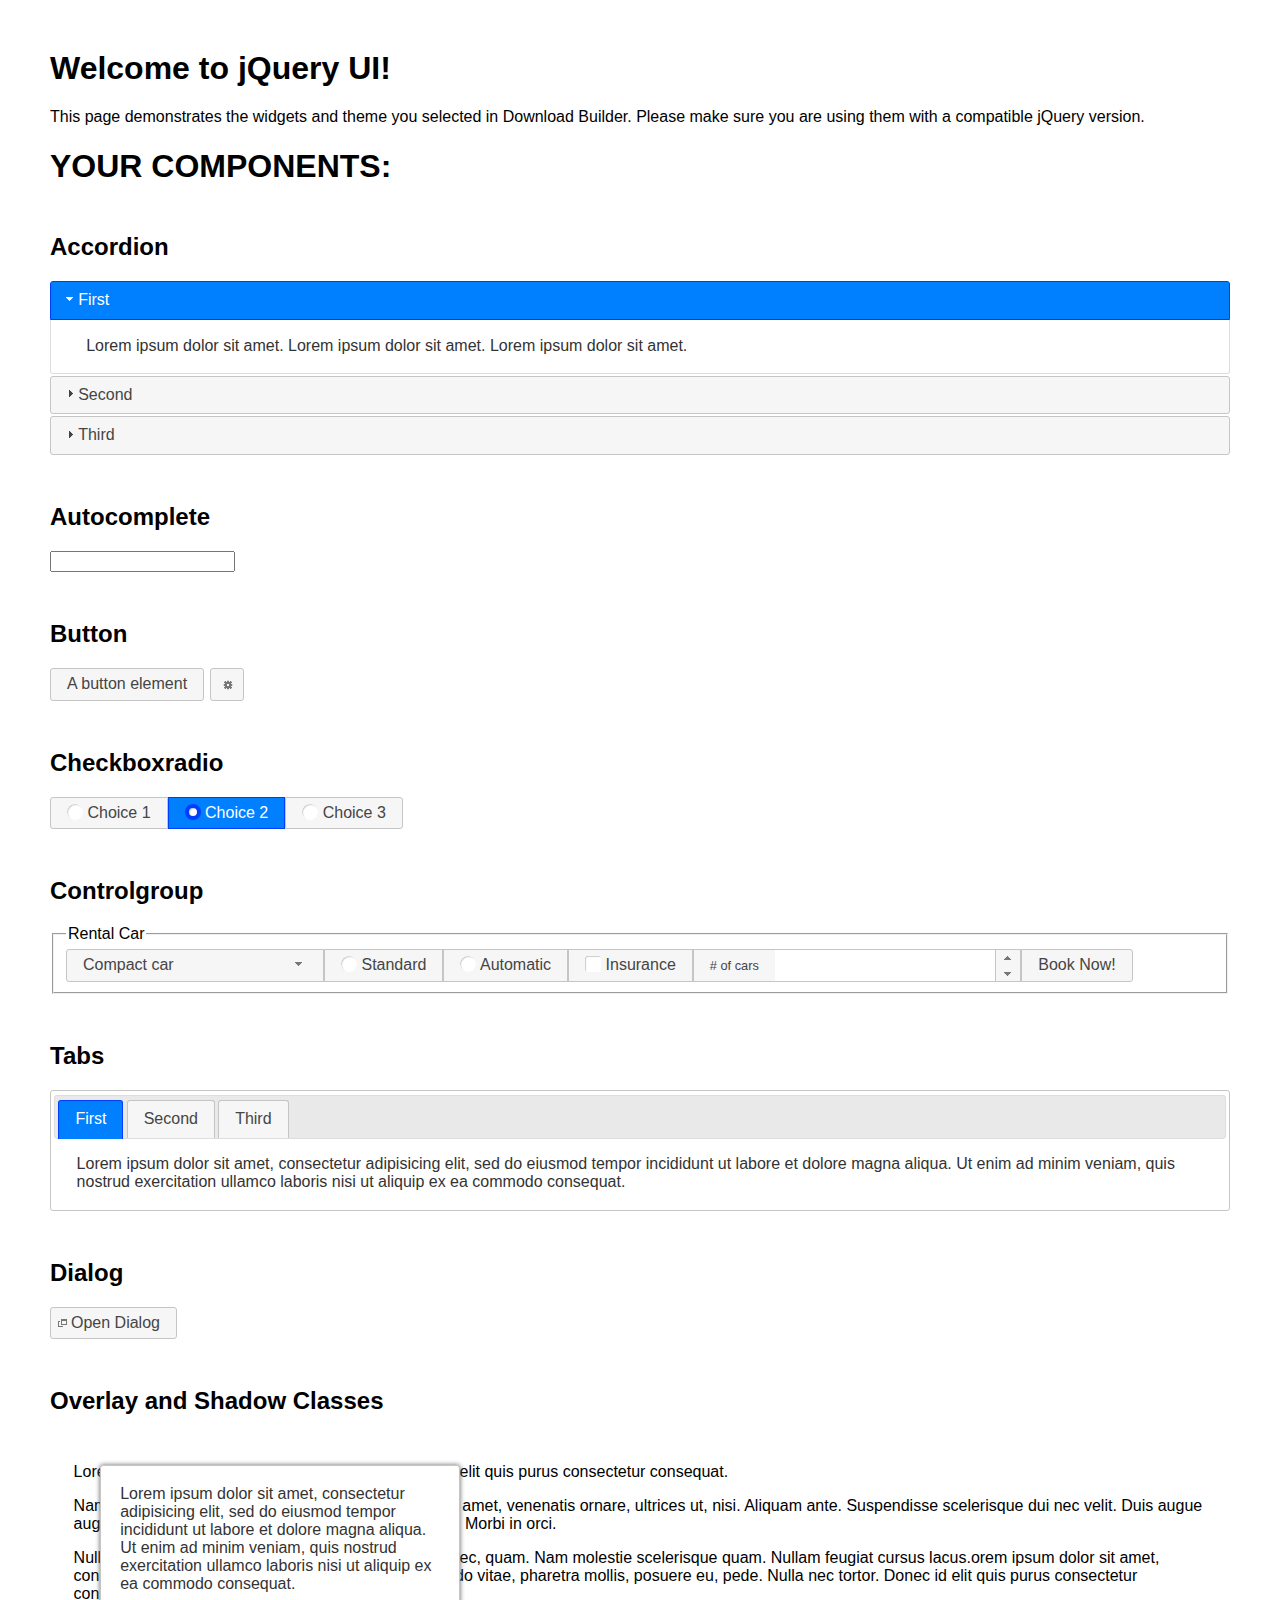
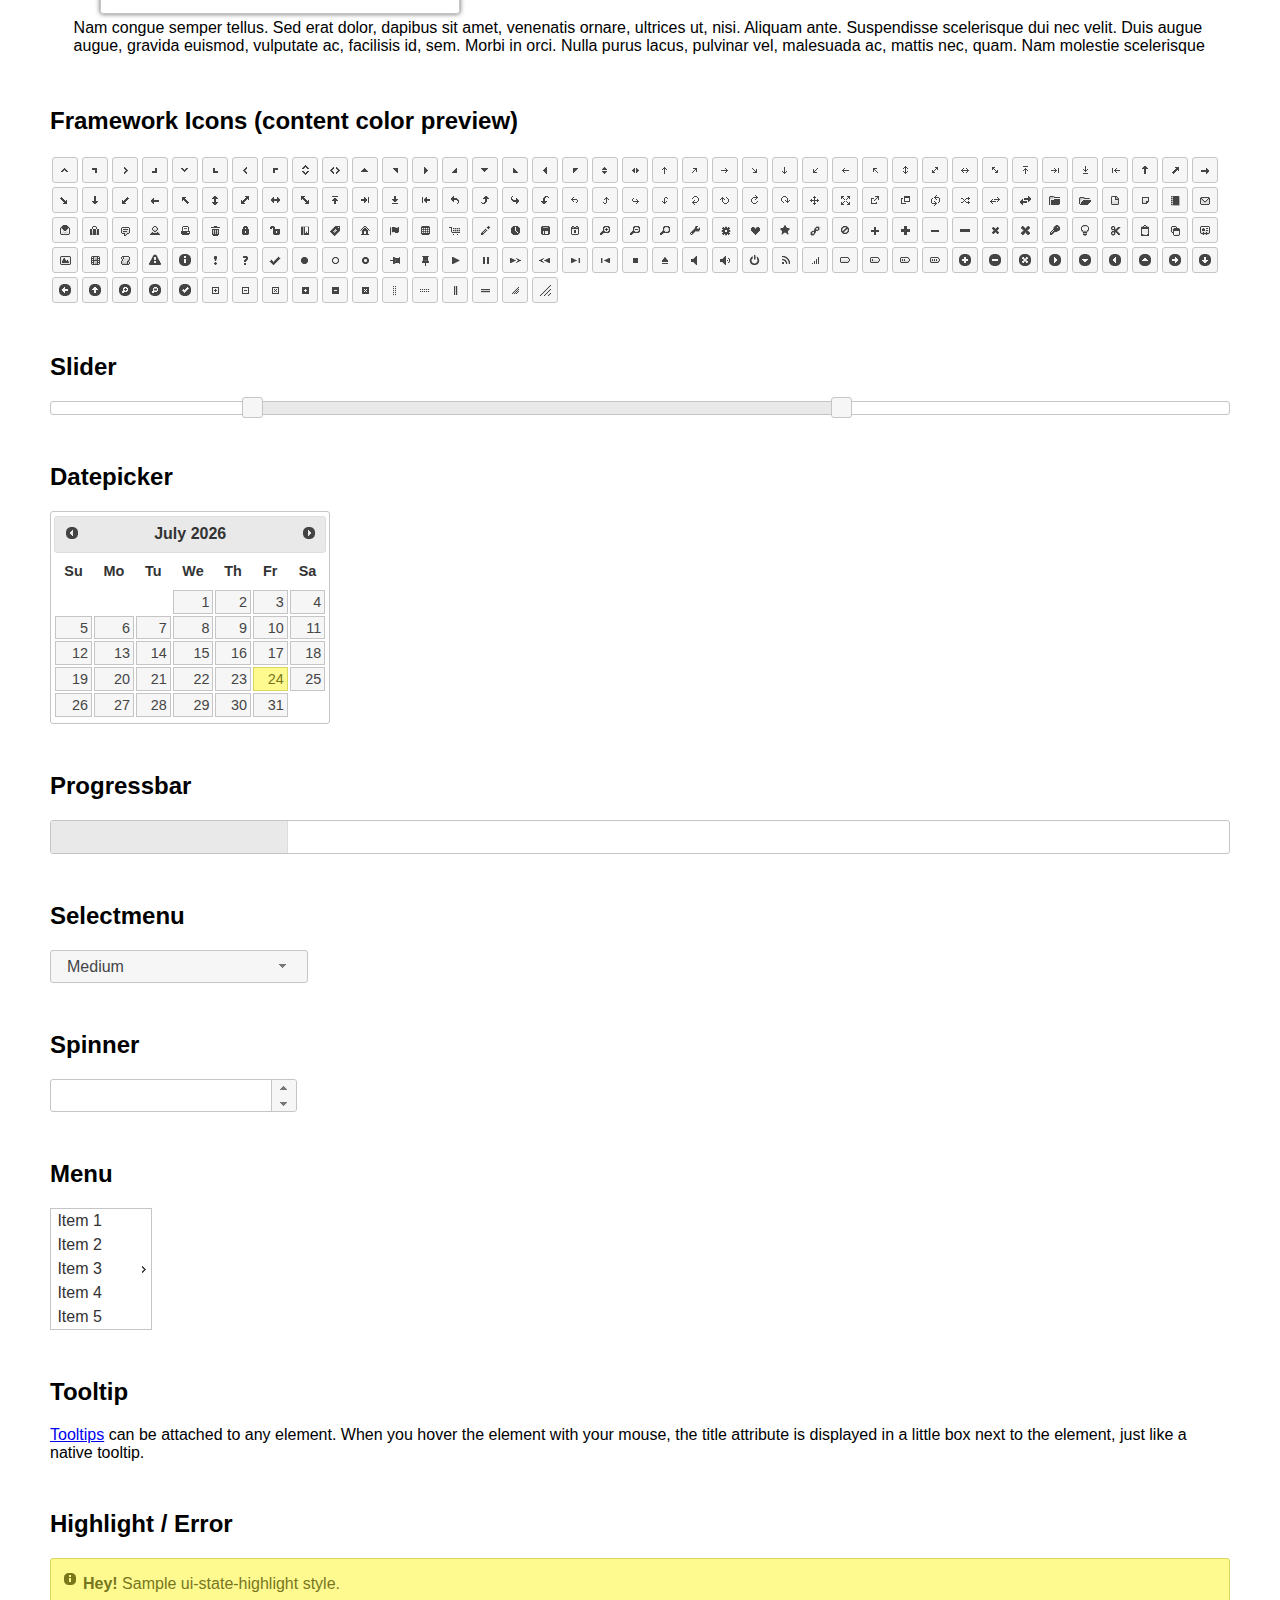
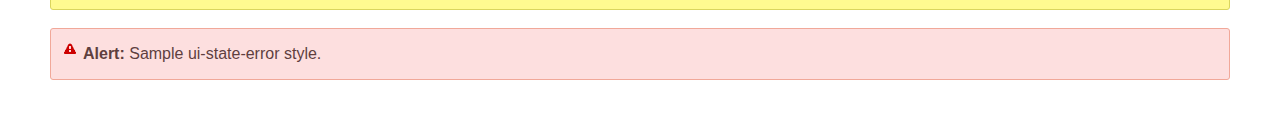
<file: js/jquery-ui-1.12.1/index.html>
<!doctype html>
<html lang="us">
<head>
	<meta charset="utf-8">
	<title>jQuery UI Example Page</title>
	<link href="jquery-ui.css" rel="stylesheet">
	<style>
	body{
		font-family: "Trebuchet MS", sans-serif;
		margin: 50px;
	}
	.demoHeaders {
		margin-top: 2em;
	}
	#dialog-link {
		padding: .4em 1em .4em 20px;
		text-decoration: none;
		position: relative;
	}
	#dialog-link span.ui-icon {
		margin: 0 5px 0 0;
		position: absolute;
		left: .2em;
		top: 50%;
		margin-top: -8px;
	}
	#icons {
		margin: 0;
		padding: 0;
	}
	#icons li {
		margin: 2px;
		position: relative;
		padding: 4px 0;
		cursor: pointer;
		float: left;
		list-style: none;
	}
	#icons span.ui-icon {
		float: left;
		margin: 0 4px;
	}
	.fakewindowcontain .ui-widget-overlay {
		position: absolute;
	}
	select {
		width: 200px;
	}
	</style>
</head>
<body>

<h1>Welcome to jQuery UI!</h1>

<div class="ui-widget">
	<p>This page demonstrates the widgets and theme you selected in Download Builder. Please make sure you are using them with a compatible jQuery version.</p>
</div>

<h1>YOUR COMPONENTS:</h1>


<!-- Accordion -->
<h2 class="demoHeaders">Accordion</h2>
<div id="accordion">
	<h3>First</h3>
	<div>Lorem ipsum dolor sit amet. Lorem ipsum dolor sit amet. Lorem ipsum dolor sit amet.</div>
	<h3>Second</h3>
	<div>Phasellus mattis tincidunt nibh.</div>
	<h3>Third</h3>
	<div>Nam dui erat, auctor a, dignissim quis.</div>
</div>



<!-- Autocomplete -->
<h2 class="demoHeaders">Autocomplete</h2>
<div>
	<input id="autocomplete" title="type &quot;a&quot;">
</div>



<!-- Button -->
<h2 class="demoHeaders">Button</h2>
<button id="button">A button element</button>
<button id="button-icon">An icon-only button</button>



<!-- Checkboxradio -->
<h2 class="demoHeaders">Checkboxradio</h2>
<form style="margin-top: 1em;">
	<div id="radioset">
		<input type="radio" id="radio1" name="radio"><label for="radio1">Choice 1</label>
		<input type="radio" id="radio2" name="radio" checked="checked"><label for="radio2">Choice 2</label>
		<input type="radio" id="radio3" name="radio"><label for="radio3">Choice 3</label>
	</div>
</form>



<!-- Controlgroup -->
<h2 class="demoHeaders">Controlgroup</h2>
<fieldset>
	<legend>Rental Car</legend>
	<div id="controlgroup">
		<select id="car-type">
			<option>Compact car</option>
			<option>Midsize car</option>
			<option>Full size car</option>
			<option>SUV</option>
			<option>Luxury</option>
			<option>Truck</option>
			<option>Van</option>
		</select>
		<label for="transmission-standard">Standard</label>
		<input type="radio" name="transmission" id="transmission-standard">
		<label for="transmission-automatic">Automatic</label>
		<input type="radio" name="transmission" id="transmission-automatic">
		<label for="insurance">Insurance</label>
		<input type="checkbox" name="insurance" id="insurance">
		<label for="horizontal-spinner" class="ui-controlgroup-label"># of cars</label>
		<input id="horizontal-spinner" class="ui-spinner-input">
		<button>Book Now!</button>
	</div>
</fieldset>



<!-- Tabs -->
<h2 class="demoHeaders">Tabs</h2>
<div id="tabs">
	<ul>
		<li><a href="#tabs-1">First</a></li>
		<li><a href="#tabs-2">Second</a></li>
		<li><a href="#tabs-3">Third</a></li>
	</ul>
	<div id="tabs-1">Lorem ipsum dolor sit amet, consectetur adipisicing elit, sed do eiusmod tempor incididunt ut labore et dolore magna aliqua. Ut enim ad minim veniam, quis nostrud exercitation ullamco laboris nisi ut aliquip ex ea commodo consequat.</div>
	<div id="tabs-2">Phasellus mattis tincidunt nibh. Cras orci urna, blandit id, pretium vel, aliquet ornare, felis. Maecenas scelerisque sem non nisl. Fusce sed lorem in enim dictum bibendum.</div>
	<div id="tabs-3">Nam dui erat, auctor a, dignissim quis, sollicitudin eu, felis. Pellentesque nisi urna, interdum eget, sagittis et, consequat vestibulum, lacus. Mauris porttitor ullamcorper augue.</div>
</div>



<h2 class="demoHeaders">Dialog</h2>
<p>
	<button id="dialog-link" class="ui-button ui-corner-all ui-widget">
		<span class="ui-icon ui-icon-newwin"></span>Open Dialog
	</button>
</p>

<h2 class="demoHeaders">Overlay and Shadow Classes</h2>
<div style="position: relative; width: 96%; height: 200px; padding:1% 2%; overflow:hidden;" class="fakewindowcontain">
	<p>Lorem ipsum dolor sit amet,  Nulla nec tortor. Donec id elit quis purus consectetur consequat. </p><p>Nam congue semper tellus. Sed erat dolor, dapibus sit amet, venenatis ornare, ultrices ut, nisi. Aliquam ante. Suspendisse scelerisque dui nec velit. Duis augue augue, gravida euismod, vulputate ac, facilisis id, sem. Morbi in orci. </p><p>Nulla purus lacus, pulvinar vel, malesuada ac, mattis nec, quam. Nam molestie scelerisque quam. Nullam feugiat cursus lacus.orem ipsum dolor sit amet, consectetur adipiscing elit. Donec libero risus, commodo vitae, pharetra mollis, posuere eu, pede. Nulla nec tortor. Donec id elit quis purus consectetur consequat. </p><p>Nam congue semper tellus. Sed erat dolor, dapibus sit amet, venenatis ornare, ultrices ut, nisi. Aliquam ante. Suspendisse scelerisque dui nec velit. Duis augue augue, gravida euismod, vulputate ac, facilisis id, sem. Morbi in orci. Nulla purus lacus, pulvinar vel, malesuada ac, mattis nec, quam. Nam molestie scelerisque quam. </p><p>Nullam feugiat cursus lacus.orem ipsum dolor sit amet, consectetur adipiscing elit. Donec libero risus, commodo vitae, pharetra mollis, posuere eu, pede. Nulla nec tortor. Donec id elit quis purus consectetur consequat. Nam congue semper tellus. Sed erat dolor, dapibus sit amet, venenatis ornare, ultrices ut, nisi. Aliquam ante. </p><p>Suspendisse scelerisque dui nec velit. Duis augue augue, gravida euismod, vulputate ac, facilisis id, sem. Morbi in orci. Nulla purus lacus, pulvinar vel, malesuada ac, mattis nec, quam. Nam molestie scelerisque quam. Nullam feugiat cursus lacus.orem ipsum dolor sit amet, consectetur adipiscing elit. Donec libero risus, commodo vitae, pharetra mollis, posuere eu, pede. Nulla nec tortor. Donec id elit quis purus consectetur consequat. Nam congue semper tellus. Sed erat dolor, dapibus sit amet, venenatis ornare, ultrices ut, nisi. </p>

	<!-- ui-dialog -->
	<div class="ui-widget-overlay ui-front"></div>
	<div style="position: absolute; width: 320px; left: 50px; top: 30px; padding: 1.2em" class="ui-widget ui-front ui-widget-content ui-corner-all ui-widget-shadow">
		Lorem ipsum dolor sit amet, consectetur adipisicing elit, sed do eiusmod tempor incididunt ut labore et dolore magna aliqua. Ut enim ad minim veniam, quis nostrud exercitation ullamco laboris nisi ut aliquip ex ea commodo consequat.
	</div>

</div>

<!-- ui-dialog -->
<div id="dialog" title="Dialog Title">
	<p>Lorem ipsum dolor sit amet, consectetur adipisicing elit, sed do eiusmod tempor incididunt ut labore et dolore magna aliqua. Ut enim ad minim veniam, quis nostrud exercitation ullamco laboris nisi ut aliquip ex ea commodo consequat.</p>
</div>



<h2 class="demoHeaders">Framework Icons (content color preview)</h2>
<ul id="icons" class="ui-widget ui-helper-clearfix">
	<li class="ui-state-default ui-corner-all" title=".ui-icon-caret-1-n"><span class="ui-icon ui-icon-caret-1-n"></span></li>
	<li class="ui-state-default ui-corner-all" title=".ui-icon-caret-1-ne"><span class="ui-icon ui-icon-caret-1-ne"></span></li>
	<li class="ui-state-default ui-corner-all" title=".ui-icon-caret-1-e"><span class="ui-icon ui-icon-caret-1-e"></span></li>
	<li class="ui-state-default ui-corner-all" title=".ui-icon-caret-1-se"><span class="ui-icon ui-icon-caret-1-se"></span></li>
	<li class="ui-state-default ui-corner-all" title=".ui-icon-caret-1-s"><span class="ui-icon ui-icon-caret-1-s"></span></li>
	<li class="ui-state-default ui-corner-all" title=".ui-icon-caret-1-sw"><span class="ui-icon ui-icon-caret-1-sw"></span></li>
	<li class="ui-state-default ui-corner-all" title=".ui-icon-caret-1-w"><span class="ui-icon ui-icon-caret-1-w"></span></li>
	<li class="ui-state-default ui-corner-all" title=".ui-icon-caret-1-nw"><span class="ui-icon ui-icon-caret-1-nw"></span></li>
	<li class="ui-state-default ui-corner-all" title=".ui-icon-caret-2-n-s"><span class="ui-icon ui-icon-caret-2-n-s"></span></li>
	<li class="ui-state-default ui-corner-all" title=".ui-icon-caret-2-e-w"><span class="ui-icon ui-icon-caret-2-e-w"></span></li>
	<li class="ui-state-default ui-corner-all" title=".ui-icon-triangle-1-n"><span class="ui-icon ui-icon-triangle-1-n"></span></li>
	<li class="ui-state-default ui-corner-all" title=".ui-icon-triangle-1-ne"><span class="ui-icon ui-icon-triangle-1-ne"></span></li>
	<li class="ui-state-default ui-corner-all" title=".ui-icon-triangle-1-e"><span class="ui-icon ui-icon-triangle-1-e"></span></li>
	<li class="ui-state-default ui-corner-all" title=".ui-icon-triangle-1-se"><span class="ui-icon ui-icon-triangle-1-se"></span></li>
	<li class="ui-state-default ui-corner-all" title=".ui-icon-triangle-1-s"><span class="ui-icon ui-icon-triangle-1-s"></span></li>
	<li class="ui-state-default ui-corner-all" title=".ui-icon-triangle-1-sw"><span class="ui-icon ui-icon-triangle-1-sw"></span></li>
	<li class="ui-state-default ui-corner-all" title=".ui-icon-triangle-1-w"><span class="ui-icon ui-icon-triangle-1-w"></span></li>
	<li class="ui-state-default ui-corner-all" title=".ui-icon-triangle-1-nw"><span class="ui-icon ui-icon-triangle-1-nw"></span></li>
	<li class="ui-state-default ui-corner-all" title=".ui-icon-triangle-2-n-s"><span class="ui-icon ui-icon-triangle-2-n-s"></span></li>
	<li class="ui-state-default ui-corner-all" title=".ui-icon-triangle-2-e-w"><span class="ui-icon ui-icon-triangle-2-e-w"></span></li>
	<li class="ui-state-default ui-corner-all" title=".ui-icon-arrow-1-n"><span class="ui-icon ui-icon-arrow-1-n"></span></li>
	<li class="ui-state-default ui-corner-all" title=".ui-icon-arrow-1-ne"><span class="ui-icon ui-icon-arrow-1-ne"></span></li>
	<li class="ui-state-default ui-corner-all" title=".ui-icon-arrow-1-e"><span class="ui-icon ui-icon-arrow-1-e"></span></li>
	<li class="ui-state-default ui-corner-all" title=".ui-icon-arrow-1-se"><span class="ui-icon ui-icon-arrow-1-se"></span></li>
	<li class="ui-state-default ui-corner-all" title=".ui-icon-arrow-1-s"><span class="ui-icon ui-icon-arrow-1-s"></span></li>
	<li class="ui-state-default ui-corner-all" title=".ui-icon-arrow-1-sw"><span class="ui-icon ui-icon-arrow-1-sw"></span></li>
	<li class="ui-state-default ui-corner-all" title=".ui-icon-arrow-1-w"><span class="ui-icon ui-icon-arrow-1-w"></span></li>
	<li class="ui-state-default ui-corner-all" title=".ui-icon-arrow-1-nw"><span class="ui-icon ui-icon-arrow-1-nw"></span></li>
	<li class="ui-state-default ui-corner-all" title=".ui-icon-arrow-2-n-s"><span class="ui-icon ui-icon-arrow-2-n-s"></span></li>
	<li class="ui-state-default ui-corner-all" title=".ui-icon-arrow-2-ne-sw"><span class="ui-icon ui-icon-arrow-2-ne-sw"></span></li>
	<li class="ui-state-default ui-corner-all" title=".ui-icon-arrow-2-e-w"><span class="ui-icon ui-icon-arrow-2-e-w"></span></li>
	<li class="ui-state-default ui-corner-all" title=".ui-icon-arrow-2-se-nw"><span class="ui-icon ui-icon-arrow-2-se-nw"></span></li>
	<li class="ui-state-default ui-corner-all" title=".ui-icon-arrowstop-1-n"><span class="ui-icon ui-icon-arrowstop-1-n"></span></li>
	<li class="ui-state-default ui-corner-all" title=".ui-icon-arrowstop-1-e"><span class="ui-icon ui-icon-arrowstop-1-e"></span></li>
	<li class="ui-state-default ui-corner-all" title=".ui-icon-arrowstop-1-s"><span class="ui-icon ui-icon-arrowstop-1-s"></span></li>
	<li class="ui-state-default ui-corner-all" title=".ui-icon-arrowstop-1-w"><span class="ui-icon ui-icon-arrowstop-1-w"></span></li>
	<li class="ui-state-default ui-corner-all" title=".ui-icon-arrowthick-1-n"><span class="ui-icon ui-icon-arrowthick-1-n"></span></li>
	<li class="ui-state-default ui-corner-all" title=".ui-icon-arrowthick-1-ne"><span class="ui-icon ui-icon-arrowthick-1-ne"></span></li>
	<li class="ui-state-default ui-corner-all" title=".ui-icon-arrowthick-1-e"><span class="ui-icon ui-icon-arrowthick-1-e"></span></li>
	<li class="ui-state-default ui-corner-all" title=".ui-icon-arrowthick-1-se"><span class="ui-icon ui-icon-arrowthick-1-se"></span></li>
	<li class="ui-state-default ui-corner-all" title=".ui-icon-arrowthick-1-s"><span class="ui-icon ui-icon-arrowthick-1-s"></span></li>
	<li class="ui-state-default ui-corner-all" title=".ui-icon-arrowthick-1-sw"><span class="ui-icon ui-icon-arrowthick-1-sw"></span></li>
	<li class="ui-state-default ui-corner-all" title=".ui-icon-arrowthick-1-w"><span class="ui-icon ui-icon-arrowthick-1-w"></span></li>
	<li class="ui-state-default ui-corner-all" title=".ui-icon-arrowthick-1-nw"><span class="ui-icon ui-icon-arrowthick-1-nw"></span></li>
	<li class="ui-state-default ui-corner-all" title=".ui-icon-arrowthick-2-n-s"><span class="ui-icon ui-icon-arrowthick-2-n-s"></span></li>
	<li class="ui-state-default ui-corner-all" title=".ui-icon-arrowthick-2-ne-sw"><span class="ui-icon ui-icon-arrowthick-2-ne-sw"></span></li>
	<li class="ui-state-default ui-corner-all" title=".ui-icon-arrowthick-2-e-w"><span class="ui-icon ui-icon-arrowthick-2-e-w"></span></li>
	<li class="ui-state-default ui-corner-all" title=".ui-icon-arrowthick-2-se-nw"><span class="ui-icon ui-icon-arrowthick-2-se-nw"></span></li>
	<li class="ui-state-default ui-corner-all" title=".ui-icon-arrowthickstop-1-n"><span class="ui-icon ui-icon-arrowthickstop-1-n"></span></li>
	<li class="ui-state-default ui-corner-all" title=".ui-icon-arrowthickstop-1-e"><span class="ui-icon ui-icon-arrowthickstop-1-e"></span></li>
	<li class="ui-state-default ui-corner-all" title=".ui-icon-arrowthickstop-1-s"><span class="ui-icon ui-icon-arrowthickstop-1-s"></span></li>
	<li class="ui-state-default ui-corner-all" title=".ui-icon-arrowthickstop-1-w"><span class="ui-icon ui-icon-arrowthickstop-1-w"></span></li>
	<li class="ui-state-default ui-corner-all" title=".ui-icon-arrowreturnthick-1-w"><span class="ui-icon ui-icon-arrowreturnthick-1-w"></span></li>
	<li class="ui-state-default ui-corner-all" title=".ui-icon-arrowreturnthick-1-n"><span class="ui-icon ui-icon-arrowreturnthick-1-n"></span></li>
	<li class="ui-state-default ui-corner-all" title=".ui-icon-arrowreturnthick-1-e"><span class="ui-icon ui-icon-arrowreturnthick-1-e"></span></li>
	<li class="ui-state-default ui-corner-all" title=".ui-icon-arrowreturnthick-1-s"><span class="ui-icon ui-icon-arrowreturnthick-1-s"></span></li>
	<li class="ui-state-default ui-corner-all" title=".ui-icon-arrowreturn-1-w"><span class="ui-icon ui-icon-arrowreturn-1-w"></span></li>
	<li class="ui-state-default ui-corner-all" title=".ui-icon-arrowreturn-1-n"><span class="ui-icon ui-icon-arrowreturn-1-n"></span></li>
	<li class="ui-state-default ui-corner-all" title=".ui-icon-arrowreturn-1-e"><span class="ui-icon ui-icon-arrowreturn-1-e"></span></li>
	<li class="ui-state-default ui-corner-all" title=".ui-icon-arrowreturn-1-s"><span class="ui-icon ui-icon-arrowreturn-1-s"></span></li>
	<li class="ui-state-default ui-corner-all" title=".ui-icon-arrowrefresh-1-w"><span class="ui-icon ui-icon-arrowrefresh-1-w"></span></li>
	<li class="ui-state-default ui-corner-all" title=".ui-icon-arrowrefresh-1-n"><span class="ui-icon ui-icon-arrowrefresh-1-n"></span></li>
	<li class="ui-state-default ui-corner-all" title=".ui-icon-arrowrefresh-1-e"><span class="ui-icon ui-icon-arrowrefresh-1-e"></span></li>
	<li class="ui-state-default ui-corner-all" title=".ui-icon-arrowrefresh-1-s"><span class="ui-icon ui-icon-arrowrefresh-1-s"></span></li>
	<li class="ui-state-default ui-corner-all" title=".ui-icon-arrow-4"><span class="ui-icon ui-icon-arrow-4"></span></li>
	<li class="ui-state-default ui-corner-all" title=".ui-icon-arrow-4-diag"><span class="ui-icon ui-icon-arrow-4-diag"></span></li>
	<li class="ui-state-default ui-corner-all" title=".ui-icon-extlink"><span class="ui-icon ui-icon-extlink"></span></li>
	<li class="ui-state-default ui-corner-all" title=".ui-icon-newwin"><span class="ui-icon ui-icon-newwin"></span></li>
	<li class="ui-state-default ui-corner-all" title=".ui-icon-refresh"><span class="ui-icon ui-icon-refresh"></span></li>
	<li class="ui-state-default ui-corner-all" title=".ui-icon-shuffle"><span class="ui-icon ui-icon-shuffle"></span></li>
	<li class="ui-state-default ui-corner-all" title=".ui-icon-transfer-e-w"><span class="ui-icon ui-icon-transfer-e-w"></span></li>
	<li class="ui-state-default ui-corner-all" title=".ui-icon-transferthick-e-w"><span class="ui-icon ui-icon-transferthick-e-w"></span></li>
	<li class="ui-state-default ui-corner-all" title=".ui-icon-folder-collapsed"><span class="ui-icon ui-icon-folder-collapsed"></span></li>
	<li class="ui-state-default ui-corner-all" title=".ui-icon-folder-open"><span class="ui-icon ui-icon-folder-open"></span></li>
	<li class="ui-state-default ui-corner-all" title=".ui-icon-document"><span class="ui-icon ui-icon-document"></span></li>
	<li class="ui-state-default ui-corner-all" title=".ui-icon-document-b"><span class="ui-icon ui-icon-document-b"></span></li>
	<li class="ui-state-default ui-corner-all" title=".ui-icon-note"><span class="ui-icon ui-icon-note"></span></li>
	<li class="ui-state-default ui-corner-all" title=".ui-icon-mail-closed"><span class="ui-icon ui-icon-mail-closed"></span></li>
	<li class="ui-state-default ui-corner-all" title=".ui-icon-mail-open"><span class="ui-icon ui-icon-mail-open"></span></li>
	<li class="ui-state-default ui-corner-all" title=".ui-icon-suitcase"><span class="ui-icon ui-icon-suitcase"></span></li>
	<li class="ui-state-default ui-corner-all" title=".ui-icon-comment"><span class="ui-icon ui-icon-comment"></span></li>
	<li class="ui-state-default ui-corner-all" title=".ui-icon-person"><span class="ui-icon ui-icon-person"></span></li>
	<li class="ui-state-default ui-corner-all" title=".ui-icon-print"><span class="ui-icon ui-icon-print"></span></li>
	<li class="ui-state-default ui-corner-all" title=".ui-icon-trash"><span class="ui-icon ui-icon-trash"></span></li>
	<li class="ui-state-default ui-corner-all" title=".ui-icon-locked"><span class="ui-icon ui-icon-locked"></span></li>
	<li class="ui-state-default ui-corner-all" title=".ui-icon-unlocked"><span class="ui-icon ui-icon-unlocked"></span></li>
	<li class="ui-state-default ui-corner-all" title=".ui-icon-bookmark"><span class="ui-icon ui-icon-bookmark"></span></li>
	<li class="ui-state-default ui-corner-all" title=".ui-icon-tag"><span class="ui-icon ui-icon-tag"></span></li>
	<li class="ui-state-default ui-corner-all" title=".ui-icon-home"><span class="ui-icon ui-icon-home"></span></li>
	<li class="ui-state-default ui-corner-all" title=".ui-icon-flag"><span class="ui-icon ui-icon-flag"></span></li>
	<li class="ui-state-default ui-corner-all" title=".ui-icon-calculator"><span class="ui-icon ui-icon-calculator"></span></li>
	<li class="ui-state-default ui-corner-all" title=".ui-icon-cart"><span class="ui-icon ui-icon-cart"></span></li>
	<li class="ui-state-default ui-corner-all" title=".ui-icon-pencil"><span class="ui-icon ui-icon-pencil"></span></li>
	<li class="ui-state-default ui-corner-all" title=".ui-icon-clock"><span class="ui-icon ui-icon-clock"></span></li>
	<li class="ui-state-default ui-corner-all" title=".ui-icon-disk"><span class="ui-icon ui-icon-disk"></span></li>
	<li class="ui-state-default ui-corner-all" title=".ui-icon-calendar"><span class="ui-icon ui-icon-calendar"></span></li>
	<li class="ui-state-default ui-corner-all" title=".ui-icon-zoomin"><span class="ui-icon ui-icon-zoomin"></span></li>
	<li class="ui-state-default ui-corner-all" title=".ui-icon-zoomout"><span class="ui-icon ui-icon-zoomout"></span></li>
	<li class="ui-state-default ui-corner-all" title=".ui-icon-search"><span class="ui-icon ui-icon-search"></span></li>
	<li class="ui-state-default ui-corner-all" title=".ui-icon-wrench"><span class="ui-icon ui-icon-wrench"></span></li>
	<li class="ui-state-default ui-corner-all" title=".ui-icon-gear"><span class="ui-icon ui-icon-gear"></span></li>
	<li class="ui-state-default ui-corner-all" title=".ui-icon-heart"><span class="ui-icon ui-icon-heart"></span></li>
	<li class="ui-state-default ui-corner-all" title=".ui-icon-star"><span class="ui-icon ui-icon-star"></span></li>
	<li class="ui-state-default ui-corner-all" title=".ui-icon-link"><span class="ui-icon ui-icon-link"></span></li>
	<li class="ui-state-default ui-corner-all" title=".ui-icon-cancel"><span class="ui-icon ui-icon-cancel"></span></li>
	<li class="ui-state-default ui-corner-all" title=".ui-icon-plus"><span class="ui-icon ui-icon-plus"></span></li>
	<li class="ui-state-default ui-corner-all" title=".ui-icon-plusthick"><span class="ui-icon ui-icon-plusthick"></span></li>
	<li class="ui-state-default ui-corner-all" title=".ui-icon-minus"><span class="ui-icon ui-icon-minus"></span></li>
	<li class="ui-state-default ui-corner-all" title=".ui-icon-minusthick"><span class="ui-icon ui-icon-minusthick"></span></li>
	<li class="ui-state-default ui-corner-all" title=".ui-icon-close"><span class="ui-icon ui-icon-close"></span></li>
	<li class="ui-state-default ui-corner-all" title=".ui-icon-closethick"><span class="ui-icon ui-icon-closethick"></span></li>
	<li class="ui-state-default ui-corner-all" title=".ui-icon-key"><span class="ui-icon ui-icon-key"></span></li>
	<li class="ui-state-default ui-corner-all" title=".ui-icon-lightbulb"><span class="ui-icon ui-icon-lightbulb"></span></li>
	<li class="ui-state-default ui-corner-all" title=".ui-icon-scissors"><span class="ui-icon ui-icon-scissors"></span></li>
	<li class="ui-state-default ui-corner-all" title=".ui-icon-clipboard"><span class="ui-icon ui-icon-clipboard"></span></li>
	<li class="ui-state-default ui-corner-all" title=".ui-icon-copy"><span class="ui-icon ui-icon-copy"></span></li>
	<li class="ui-state-default ui-corner-all" title=".ui-icon-contact"><span class="ui-icon ui-icon-contact"></span></li>
	<li class="ui-state-default ui-corner-all" title=".ui-icon-image"><span class="ui-icon ui-icon-image"></span></li>
	<li class="ui-state-default ui-corner-all" title=".ui-icon-video"><span class="ui-icon ui-icon-video"></span></li>
	<li class="ui-state-default ui-corner-all" title=".ui-icon-script"><span class="ui-icon ui-icon-script"></span></li>
	<li class="ui-state-default ui-corner-all" title=".ui-icon-alert"><span class="ui-icon ui-icon-alert"></span></li>
	<li class="ui-state-default ui-corner-all" title=".ui-icon-info"><span class="ui-icon ui-icon-info"></span></li>
	<li class="ui-state-default ui-corner-all" title=".ui-icon-notice"><span class="ui-icon ui-icon-notice"></span></li>
	<li class="ui-state-default ui-corner-all" title=".ui-icon-help"><span class="ui-icon ui-icon-help"></span></li>
	<li class="ui-state-default ui-corner-all" title=".ui-icon-check"><span class="ui-icon ui-icon-check"></span></li>
	<li class="ui-state-default ui-corner-all" title=".ui-icon-bullet"><span class="ui-icon ui-icon-bullet"></span></li>
	<li class="ui-state-default ui-corner-all" title=".ui-icon-radio-off"><span class="ui-icon ui-icon-radio-off"></span></li>
	<li class="ui-state-default ui-corner-all" title=".ui-icon-radio-on"><span class="ui-icon ui-icon-radio-on"></span></li>
	<li class="ui-state-default ui-corner-all" title=".ui-icon-pin-w"><span class="ui-icon ui-icon-pin-w"></span></li>
	<li class="ui-state-default ui-corner-all" title=".ui-icon-pin-s"><span class="ui-icon ui-icon-pin-s"></span></li>
	<li class="ui-state-default ui-corner-all" title=".ui-icon-play"><span class="ui-icon ui-icon-play"></span></li>
	<li class="ui-state-default ui-corner-all" title=".ui-icon-pause"><span class="ui-icon ui-icon-pause"></span></li>
	<li class="ui-state-default ui-corner-all" title=".ui-icon-seek-next"><span class="ui-icon ui-icon-seek-next"></span></li>
	<li class="ui-state-default ui-corner-all" title=".ui-icon-seek-prev"><span class="ui-icon ui-icon-seek-prev"></span></li>
	<li class="ui-state-default ui-corner-all" title=".ui-icon-seek-end"><span class="ui-icon ui-icon-seek-end"></span></li>
	<li class="ui-state-default ui-corner-all" title=".ui-icon-seek-first"><span class="ui-icon ui-icon-seek-first"></span></li>
	<li class="ui-state-default ui-corner-all" title=".ui-icon-stop"><span class="ui-icon ui-icon-stop"></span></li>
	<li class="ui-state-default ui-corner-all" title=".ui-icon-eject"><span class="ui-icon ui-icon-eject"></span></li>
	<li class="ui-state-default ui-corner-all" title=".ui-icon-volume-off"><span class="ui-icon ui-icon-volume-off"></span></li>
	<li class="ui-state-default ui-corner-all" title=".ui-icon-volume-on"><span class="ui-icon ui-icon-volume-on"></span></li>
	<li class="ui-state-default ui-corner-all" title=".ui-icon-power"><span class="ui-icon ui-icon-power"></span></li>
	<li class="ui-state-default ui-corner-all" title=".ui-icon-signal-diag"><span class="ui-icon ui-icon-signal-diag"></span></li>
	<li class="ui-state-default ui-corner-all" title=".ui-icon-signal"><span class="ui-icon ui-icon-signal"></span></li>
	<li class="ui-state-default ui-corner-all" title=".ui-icon-battery-0"><span class="ui-icon ui-icon-battery-0"></span></li>
	<li class="ui-state-default ui-corner-all" title=".ui-icon-battery-1"><span class="ui-icon ui-icon-battery-1"></span></li>
	<li class="ui-state-default ui-corner-all" title=".ui-icon-battery-2"><span class="ui-icon ui-icon-battery-2"></span></li>
	<li class="ui-state-default ui-corner-all" title=".ui-icon-battery-3"><span class="ui-icon ui-icon-battery-3"></span></li>
	<li class="ui-state-default ui-corner-all" title=".ui-icon-circle-plus"><span class="ui-icon ui-icon-circle-plus"></span></li>
	<li class="ui-state-default ui-corner-all" title=".ui-icon-circle-minus"><span class="ui-icon ui-icon-circle-minus"></span></li>
	<li class="ui-state-default ui-corner-all" title=".ui-icon-circle-close"><span class="ui-icon ui-icon-circle-close"></span></li>
	<li class="ui-state-default ui-corner-all" title=".ui-icon-circle-triangle-e"><span class="ui-icon ui-icon-circle-triangle-e"></span></li>
	<li class="ui-state-default ui-corner-all" title=".ui-icon-circle-triangle-s"><span class="ui-icon ui-icon-circle-triangle-s"></span></li>
	<li class="ui-state-default ui-corner-all" title=".ui-icon-circle-triangle-w"><span class="ui-icon ui-icon-circle-triangle-w"></span></li>
	<li class="ui-state-default ui-corner-all" title=".ui-icon-circle-triangle-n"><span class="ui-icon ui-icon-circle-triangle-n"></span></li>
	<li class="ui-state-default ui-corner-all" title=".ui-icon-circle-arrow-e"><span class="ui-icon ui-icon-circle-arrow-e"></span></li>
	<li class="ui-state-default ui-corner-all" title=".ui-icon-circle-arrow-s"><span class="ui-icon ui-icon-circle-arrow-s"></span></li>
	<li class="ui-state-default ui-corner-all" title=".ui-icon-circle-arrow-w"><span class="ui-icon ui-icon-circle-arrow-w"></span></li>
	<li class="ui-state-default ui-corner-all" title=".ui-icon-circle-arrow-n"><span class="ui-icon ui-icon-circle-arrow-n"></span></li>
	<li class="ui-state-default ui-corner-all" title=".ui-icon-circle-zoomin"><span class="ui-icon ui-icon-circle-zoomin"></span></li>
	<li class="ui-state-default ui-corner-all" title=".ui-icon-circle-zoomout"><span class="ui-icon ui-icon-circle-zoomout"></span></li>
	<li class="ui-state-default ui-corner-all" title=".ui-icon-circle-check"><span class="ui-icon ui-icon-circle-check"></span></li>
	<li class="ui-state-default ui-corner-all" title=".ui-icon-circlesmall-plus"><span class="ui-icon ui-icon-circlesmall-plus"></span></li>
	<li class="ui-state-default ui-corner-all" title=".ui-icon-circlesmall-minus"><span class="ui-icon ui-icon-circlesmall-minus"></span></li>
	<li class="ui-state-default ui-corner-all" title=".ui-icon-circlesmall-close"><span class="ui-icon ui-icon-circlesmall-close"></span></li>
	<li class="ui-state-default ui-corner-all" title=".ui-icon-squaresmall-plus"><span class="ui-icon ui-icon-squaresmall-plus"></span></li>
	<li class="ui-state-default ui-corner-all" title=".ui-icon-squaresmall-minus"><span class="ui-icon ui-icon-squaresmall-minus"></span></li>
	<li class="ui-state-default ui-corner-all" title=".ui-icon-squaresmall-close"><span class="ui-icon ui-icon-squaresmall-close"></span></li>
	<li class="ui-state-default ui-corner-all" title=".ui-icon-grip-dotted-vertical"><span class="ui-icon ui-icon-grip-dotted-vertical"></span></li>
	<li class="ui-state-default ui-corner-all" title=".ui-icon-grip-dotted-horizontal"><span class="ui-icon ui-icon-grip-dotted-horizontal"></span></li>
	<li class="ui-state-default ui-corner-all" title=".ui-icon-grip-solid-vertical"><span class="ui-icon ui-icon-grip-solid-vertical"></span></li>
	<li class="ui-state-default ui-corner-all" title=".ui-icon-grip-solid-horizontal"><span class="ui-icon ui-icon-grip-solid-horizontal"></span></li>
	<li class="ui-state-default ui-corner-all" title=".ui-icon-gripsmall-diagonal-se"><span class="ui-icon ui-icon-gripsmall-diagonal-se"></span></li>
	<li class="ui-state-default ui-corner-all" title=".ui-icon-grip-diagonal-se"><span class="ui-icon ui-icon-grip-diagonal-se"></span></li>
</ul>


<!-- Slider -->
<h2 class="demoHeaders">Slider</h2>
<div id="slider"></div>



<!-- Datepicker -->
<h2 class="demoHeaders">Datepicker</h2>
<div id="datepicker"></div>



<!-- Progressbar -->
<h2 class="demoHeaders">Progressbar</h2>
<div id="progressbar"></div>



<!-- Progressbar -->
<h2 class="demoHeaders">Selectmenu</h2>
<select id="selectmenu">
	<option>Slower</option>
	<option>Slow</option>
	<option selected="selected">Medium</option>
	<option>Fast</option>
	<option>Faster</option>
</select>



<!-- Spinner -->
<h2 class="demoHeaders">Spinner</h2>
<input id="spinner">



<!-- Menu -->
<h2 class="demoHeaders">Menu</h2>
<ul style="width:100px;" id="menu">
	<li><div>Item 1</div></li>
	<li><div>Item 2</div></li>
	<li><div>Item 3</div>
		<ul>
			<li><div>Item 3-1</div></li>
			<li><div>Item 3-2</div></li>
			<li><div>Item 3-3</div></li>
			<li><div>Item 3-4</div></li>
			<li><div>Item 3-5</div></li>
		</ul>
	</li>
	<li><div>Item 4</div></li>
	<li><div>Item 5</div></li>
</ul>



<!-- Tooltip -->
<h2 class="demoHeaders">Tooltip</h2>
<p id="tooltip">
	<a href="#" title="That&apos;s what this widget is">Tooltips</a> can be attached to any element. When you hover
the element with your mouse, the title attribute is displayed in a little box next to the element, just like a native tooltip.
</p>


<!-- Highlight / Error -->
<h2 class="demoHeaders">Highlight / Error</h2>
<div class="ui-widget">
	<div class="ui-state-highlight ui-corner-all" style="margin-top: 20px; padding: 0 .7em;">
		<p><span class="ui-icon ui-icon-info" style="float: left; margin-right: .3em;"></span>
		<strong>Hey!</strong> Sample ui-state-highlight style.</p>
	</div>
</div>
<br>
<div class="ui-widget">
	<div class="ui-state-error ui-corner-all" style="padding: 0 .7em;">
		<p><span class="ui-icon ui-icon-alert" style="float: left; margin-right: .3em;"></span>
		<strong>Alert:</strong> Sample ui-state-error style.</p>
	</div>
</div>

<script src="external/jquery/jquery.js"></script>
<script src="jquery-ui.js"></script>
<script>

$( "#accordion" ).accordion();



var availableTags = [
	"ActionScript",
	"AppleScript",
	"Asp",
	"BASIC",
	"C",
	"C++",
	"Clojure",
	"COBOL",
	"ColdFusion",
	"Erlang",
	"Fortran",
	"Groovy",
	"Haskell",
	"Java",
	"JavaScript",
	"Lisp",
	"Perl",
	"PHP",
	"Python",
	"Ruby",
	"Scala",
	"Scheme"
];
$( "#autocomplete" ).autocomplete({
	source: availableTags
});



$( "#button" ).button();
$( "#button-icon" ).button({
	icon: "ui-icon-gear",
	showLabel: false
});



$( "#radioset" ).buttonset();



$( "#controlgroup" ).controlgroup();



$( "#tabs" ).tabs();



$( "#dialog" ).dialog({
	autoOpen: false,
	width: 400,
	buttons: [
		{
			text: "Ok",
			click: function() {
				$( this ).dialog( "close" );
			}
		},
		{
			text: "Cancel",
			click: function() {
				$( this ).dialog( "close" );
			}
		}
	]
});

// Link to open the dialog
$( "#dialog-link" ).click(function( event ) {
	$( "#dialog" ).dialog( "open" );
	event.preventDefault();
});



$( "#datepicker" ).datepicker({
	inline: true
});



$( "#slider" ).slider({
	range: true,
	values: [ 17, 67 ]
});



$( "#progressbar" ).progressbar({
	value: 20
});



$( "#spinner" ).spinner();



$( "#menu" ).menu();



$( "#tooltip" ).tooltip();



$( "#selectmenu" ).selectmenu();


// Hover states on the static widgets
$( "#dialog-link, #icons li" ).hover(
	function() {
		$( this ).addClass( "ui-state-hover" );
	},
	function() {
		$( this ).removeClass( "ui-state-hover" );
	}
);
</script>
</body>
</html>
</file>
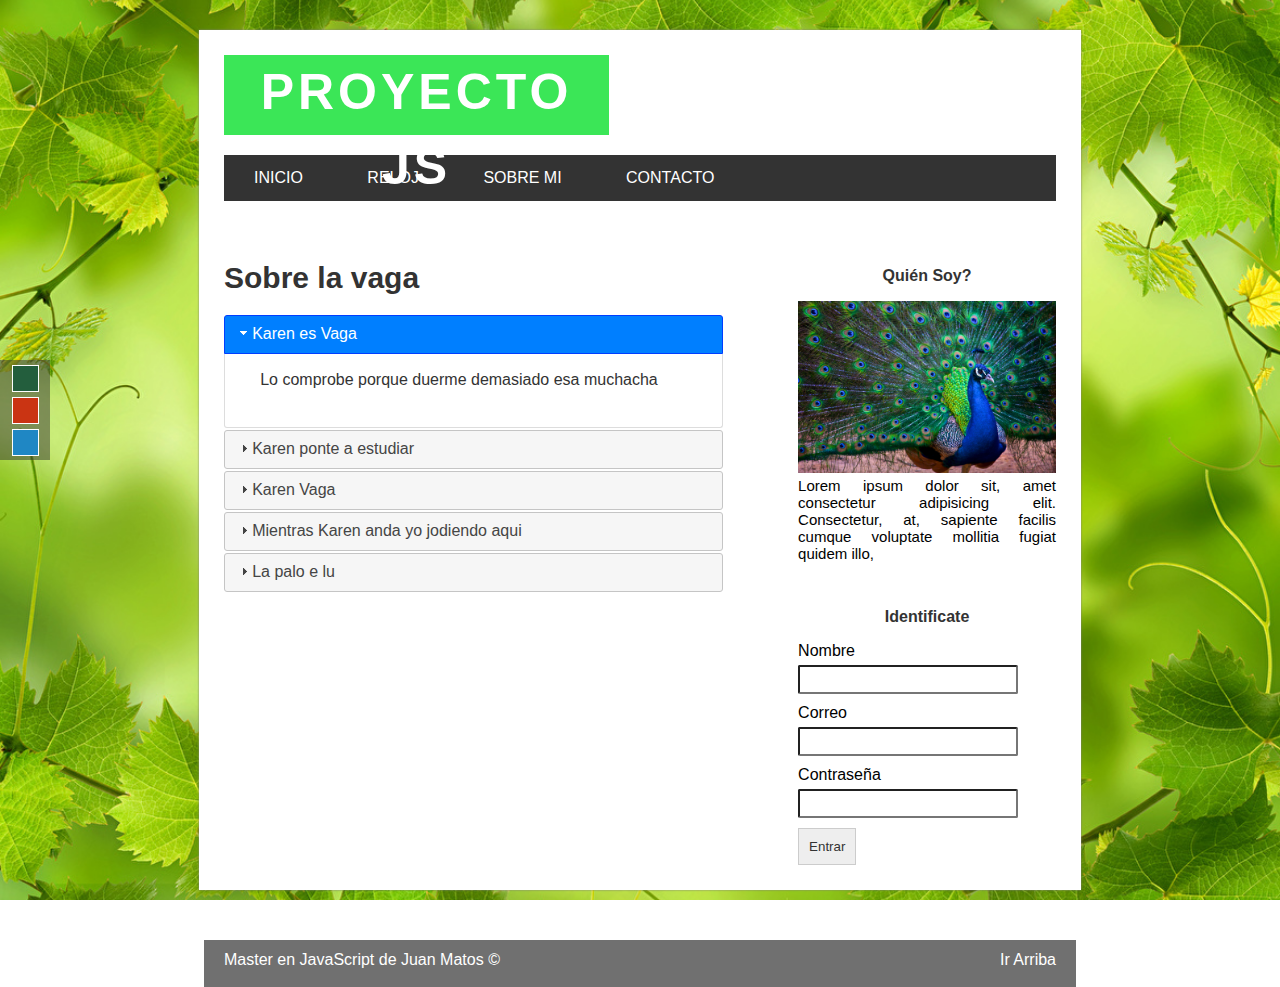
<file: about.html>
<!DOCTYPE html>
<html lang="es">
<head>
    <meta charset="UTF-8">
    <meta name="viewport" content="width=device-width, initial-scale=1.0">
    <title>Proyecto con JavaScript</title>
    <!--Estilos CSS-->
    <link rel="stylesheet" href="css/css.css">
    <link id="theme" rel="stylesheet" href="css/gree.css">
    <link rel="stylesheet" href="">

    <!--JQuery-->
    <script src="https://ajax.googleapis.com/ajax/libs/jquery/3.1.1/jquery.min.js"></script>
    <link rel="stylesheet" href="js/jquery-ui-1.12.1/jquery-ui.min.css"/>
    <link rel="stylesheet" href="js/jquery-ui-1.12.1/jquery-ui.structure.min.css"/>
    <link rel="stylesheet" href="js/jquery-ui-1.12.1/jquery-ui.theme.min.css"/>
    <script type="text/javascript" src="js/jquery-ui-1.12.1/jquery-ui.min.js"></script>

    <!--JavaScript-->
    <script src="js/main.js"></script>
</head>
<body>
    <div id="selector-theme">
        <div id="to-green"></div>
        <div id="to-red"></div>
        <div id="to-blue"></div>
    </div>
    <section id="global">

        <!--Cabecera-->
        <header>
            <div id="logo">
                <h1>Proyecto JS</h1>
            </div>
            <div class="clearfix"></div>
            <nav id="menu">
                <ul>
                    <li><a href="index.html">Inicio</a></li>
                    <li><a href="reloj.html">Reloj</a></li>
                    <li><a href="about.html">Sobre mi</a></li>
                    <li><a href="contact.html">Contacto</a></li>
                </ul>
            </nav>
        </header>

        <!--Contenido-->
        <section id="content">
            <div id="box">
                <!--Cargar acordeon-->
                <h2>Sobre la vaga</h2>
                <div id="acordeon">
                    <h3>Karen es Vaga</h3>
                    <div>
                        <p>
                            Lo comprobe porque duerme demasiado esa muchacha 
                        </p>
                    </div>
                    <h3>Karen ponte a estudiar</h3>
                    <div>
                        <p>
                            Ella lo que quiere es estar andando nose pa onde, sabra Dios
                        </p>
                    </div>
                    <h3>Karen Vaga</h3>
                    <div>
                        <p>
                            Debe estar comiendo por ahí esa muchacha de la porra
                        </p>
                    </div>
                    <h3>Mientras Karen anda yo jodiendo aqui</h3>
                    <div>
                        <p>
                            y hasta el craneo me duele de tanto estudiar, la crema vale que 
                            sosobra con el ITLA
                        </p>
                    </div>
                    <h3>La palo e lu</h3>
                    <div>
                        <p>
                            Es la amiga mas alta que tengo, debe de tener unos 9 pies esa niña
                            ay padre amado
                        </p>
                    </div>
                </div>
            </div>

            <aside id="sidebar">
                <div id="about">
                    <h4>Quién Soy?</h4>
                    <img src="img/pavo.png" alt="">
                    <p>Lorem ipsum dolor sit, amet consectetur adipisicing elit. Consectetur, at, sapiente facilis cumque voluptate mollitia fugiat quidem illo,</p>
                </div>

                <div id="login">
                    <h4>Identificate</h4>
                    <form action="">
                        <label for="name">Nombre</label>
                        <input type="text" name="name" id="form_name">
                        <label for="email">Correo</label>
                        <input type="text" name="email">
                        <label for="password">Contraseña</label>
                        <input type="password" name="password">
                        <input type="submit" value="Entrar"></input>
                    </form>
                </div>
            </aside>
            <div class="clearfix"></div>        
        </section>
    </section>
    <footer>
        Master en JavaScript de Juan Matos &copy;

        <a href="#" class="subir">Ir Arriba</a>
    </footer>
</body>
</html>
</file>
<file: css/css.css>
*{
    margin: 0px;
    padding: 0px;
    list-style: none;
}
.clearfix{
    float: none;
    clear: both;
}
#global{
    width: 65%;
    margin: 0px auto;
    margin-top: 30px;
    background: white;
    padding: 25px;
    box-shadow: 0px 0px 2px gray;
}

#logo{
    font-family:"Verdana","Arial";
    font-size: 25px;
    letter-spacing: 4px;
    line-height: 75px;
    color: white;
    text-align: center;
    width: 385px;
    height: 80px;
    margin-bottom: 20px;
    float: left;
    text-transform: uppercase;
}
#menu{
    font-family: Arial, Helvetica, sans-serif;
    background: #333;
    width: 100%;
    text-transform: uppercase;
    margin-bottom: 20px;

}
 
#menu ul{
    line-height: 46px;
    list-style: none;
}
#menu ul li{
    height: 46px;
    display: inline-block;
    transition: all 300ms;
}

#menu a{
    display: block;
    color: white;
    text-decoration: none;
    padding-left: 30px;
    padding-right: 30px;
}

#posts{
    width: 60%;
    float: left;
    font-family: Arial, Helvetica, sans-serif;
}
.post{
    padding: 7px;
}
h2{
    font-family: Arial, Helvetica, sans-serif;
    font-size: 30px;
    color: #333;
}
.post .date{
    display: block;
    color: gray;
    margin-top: 5px;
}
.post p{
    margin-top: 10px;
    margin-bottom: 20px;
    line-height: 22px;
    text-align: justify;
}
.button-more{
    font-size: 14px;
    text-align: center;
    display: block;
    padding:15px;
    color: white;
    text-decoration: none;
    margin-top: 10px;
    width: 70px;
    margin-bottom: 20px;
}

#sidebar{
    font-family: Arial, Helvetica, sans-serif;
    width: 31%;
    float: right;
}
#sidebar h4{
    margin-top: 50px;
    margin-bottom: 20px;
    text-align: center;
    line-height: 10px;
    color: #333;
}

#sidebar img{
    width: 100%;
}
#sidebar p{
    font-size: 15px;
    text-align: justify;
}

form input[type="text"],
form input[type="password"],
form input[type="email"],
form input[type="number"],
select{
    padding: 5px;
    border-radius: 2px;
    border-color:1px solid #ccc;
    width: 80%;
    margin-bottom: 10px;
    margin-top: 5px;
}

form input[type="submit"]{
    background: #eee;
    padding:10px;
    border: 1px solid #ccc;
    color: #333;
    cursor: pointer;
}

footer{
    font-family: Arial, Helvetica, sans-serif;
    color: white;
    height: 47px;
    background: rgba(51, 51, 51, 0.70);
    margin: 0px auto;
    width: 65%;
    padding-left: 20px;
    padding-right: 20px;
    margin-top: 50px;
    line-height: 40px;
}

.bx-wrapper, .bx-viewport{
    height: 250px !important;
}

#selector-theme{
    position: fixed;
    top:40%;
    background: rgba(51, 51, 51, 0.5);
    width: 50px;
    height: 100px;
}
#to-green,
#to-red,
#to-blue{
    width: 25px;
    height: 25px;
    border: 1px solid white;
    display: block;
    margin: 0px auto;
    margin-top: 5px;
    margin-bottom: 5px;
    cursor: pointer;
}

#to-green{
    background: #235E3D;
}
#to-blue{
    background: #1F87C4;
}
#to-red{
    background: #CA3413;
}
.subir{
    color: white;
    text-decoration: none;
    display: block;
    float: right;
}
#box{
    width: 60%;
    float: left;
    margin-top: 40px;
}
#acordeon{
    margin-top: 20px;
}
#reloj{
    font-size: 90px;
    font-weight: bold;
    font-family: Arial, Helvetica, sans-serif;
    color: #333;
    border: 2px solid #333;
    border-radius: 200px;
    width: 60%;
    padding: 120px;
    margin: 0px auto;
}

#form_contact{
    width: 50%;
    margin-top: 10px;
    font-family: Arial, Helvetica, sans-serif;
}

#form_contact label{
    display: block;
    width: 100%;
    margin-top: 5px;
}

.form-error{
    font-size: 11px;
    background: red;
    color: white;
    padding:10px;
    width: 100%;
}
</file>
<file: css/gree.css>
/*Fondo cuando le das al cuadro verde XD*/
body{
    background: url("../img/verde.jpg");
    background-position: center center;
    background-size: cover;
    background-attachment: fixed;
}
#logo{
    background: #3be657;
}
#menu ul li:hover{
    background: #3be657;
}
.button-more{
    background: #3be657;
}
</file>
